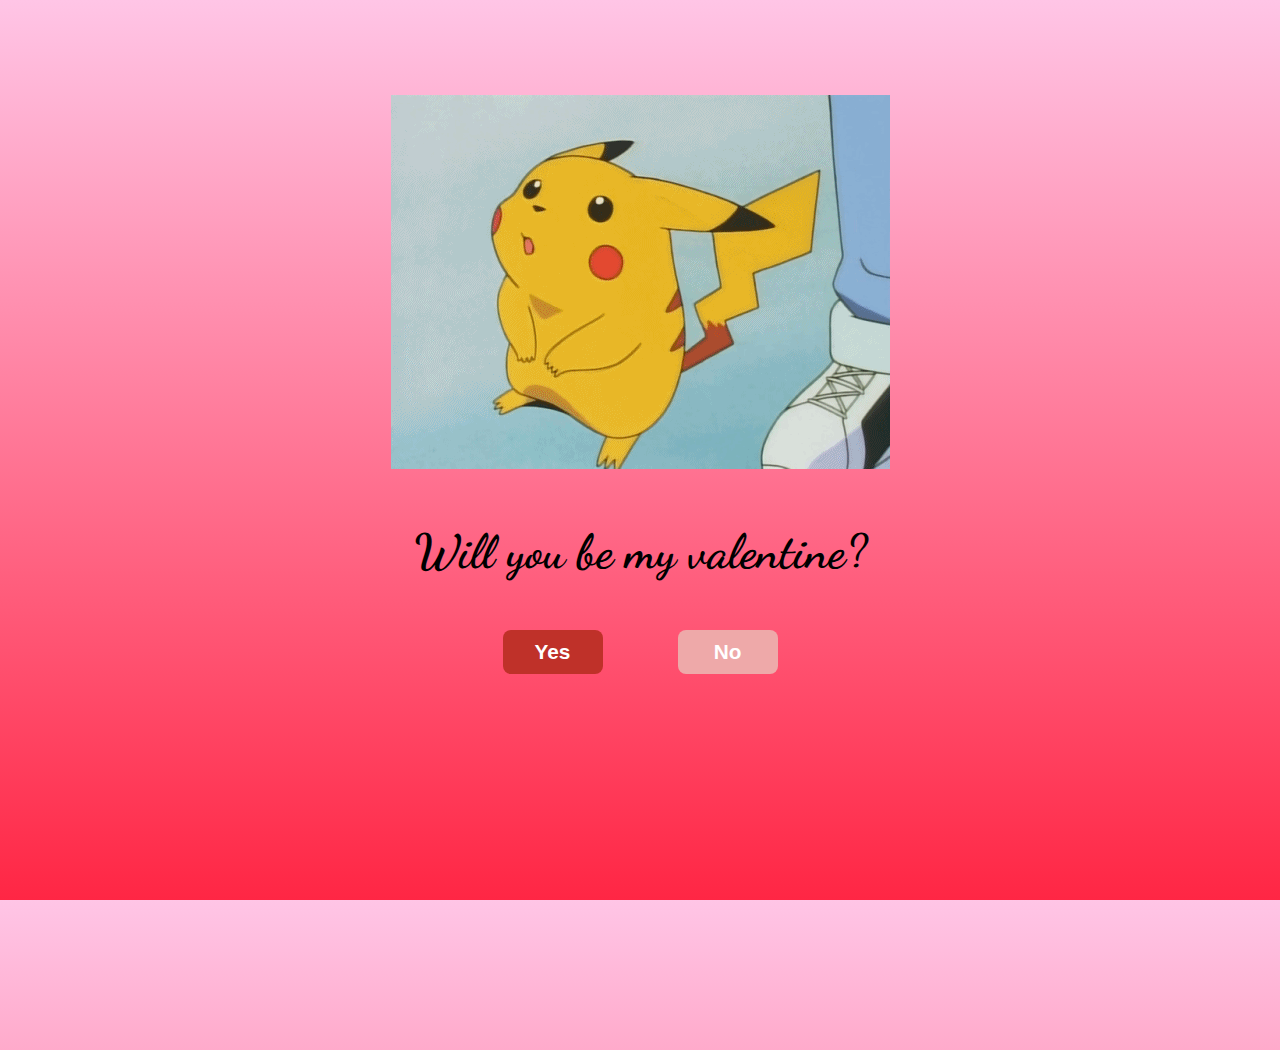
<file: index.html>
<!DOCTYPE html>
<html lang="en">
<head>
    <meta charset="UTF-8">
    <meta name="viewport" content="width=device-width, initial-scale=1.0">
    <title>Valentine Project</title>
    <link rel="stylesheet" href="valentine.css">
    <link rel="preconnect" href="https://fonts.googleapis.com">
<link rel="preconnect" href="https://fonts.gstatic.com" crossorigin>
<link href="https://fonts.googleapis.com/css2?family=Dancing+Script:wght@400..700&display=swap" rel="stylesheet">
</head>
<body>
    <div class="container">
    <!-- GIF --> 
     <img src="./asset/6e4e030b11b113f046a2a0be16f9c9ee.gif" alt="a cute pic of pikachu" id="toggle-gif">   
    <!-- Question -->
     <h1 id="message">
        Will you be my valentine?
     </h1>
    <!-- Button --> 
     <div class="btn-container">
        <button id="yes-btn" onclick="window.location.href='yes.html'">Yes</button>
        <button id="no-btn">No</button>
     </div>
     
     <script src="script.js"></script>
</body>
</html>
</file>
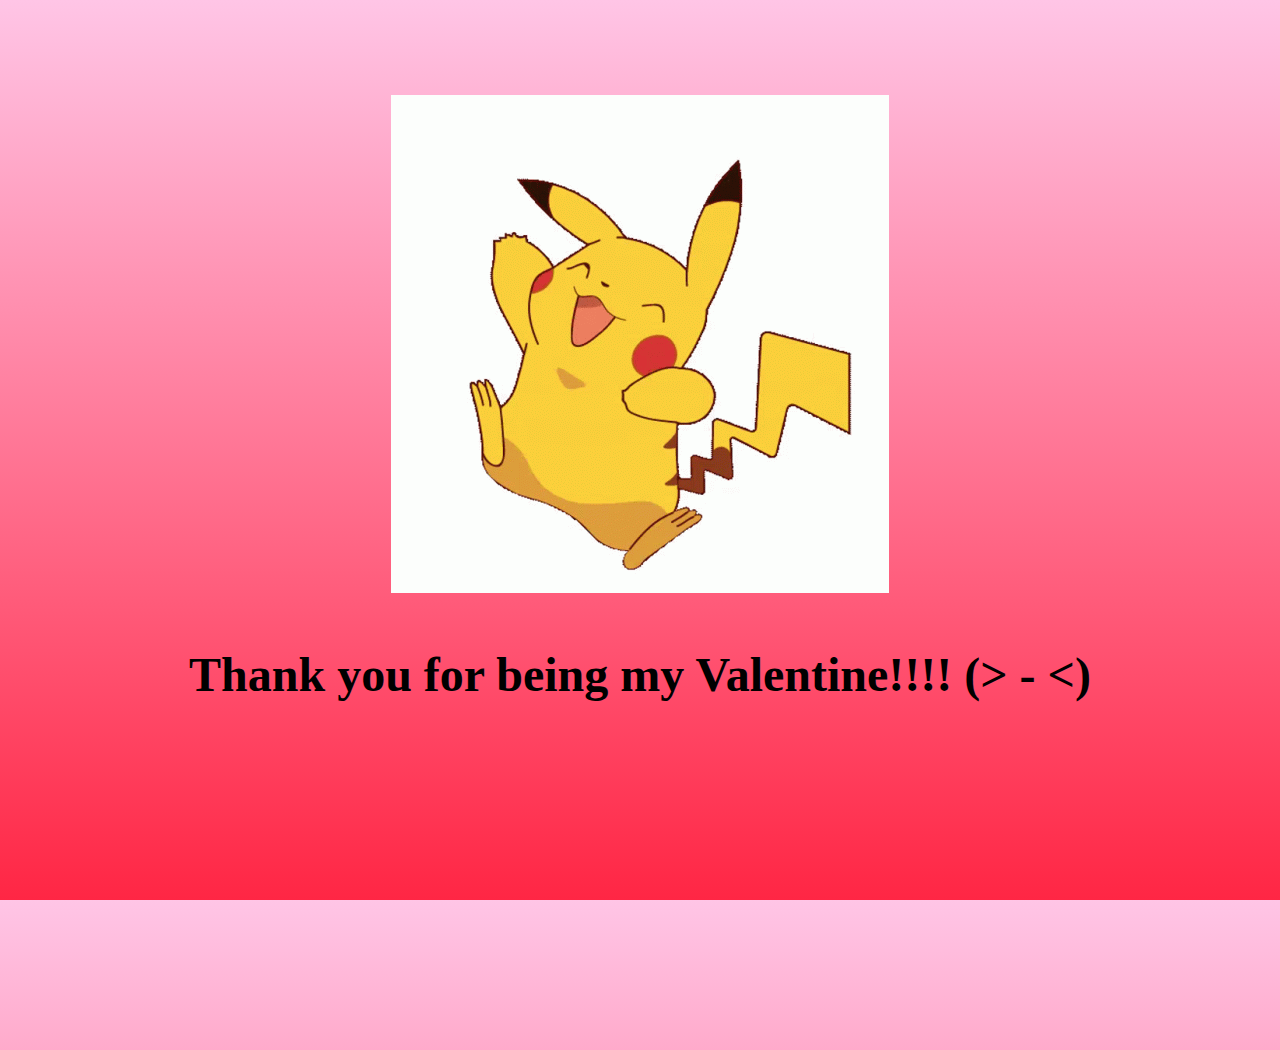
<file: yes.html>
<!DOCTYPE html>
<html lang="en">
<head>
    <meta charset="UTF-8">
    <meta name="viewport" content="width=device-width, initial-scale=1.0">
    <title>Yes Answer</title>
    <link rel="stylesheet" href="valentine.css">
</head>
<body>
    <div class="container">
        <!-- GIF -->
         <img src="./asset/dc35faebb3d69c42d81fe341183a5b64.gif" alt="pikachu is happy" id="toggle-gif" />
         <h1 id="message">Thank you for being my Valentine!!!! (>  -  <) </h1>

    </div>
</body>
</html>
</file>
<file: valentine.css>
:root {
    --gap-scale-factor: 250;
  }
  
  html,
  body {
    height: 100%;
    margin: 0;
    padding: 0;
    overflow: hidden;
  }
  
  body {
    display: flex;
    flex-direction: column;
    justify-content: flex-start;
    text-align: center;
    margin: 0;
    padding: 75px 0;
    background: linear-gradient(	#ffc5e6, 	#ff2644);
    font-family: "Dancing Script", serif;
  }
  
  .container {
    max-width: 100%;
    margin: 20px auto 0 auto;
  }
  
  #togepi-gif {
    width: 500px;
    height: 400px;
    object-fit: cover;
  }
  
  h1 {
    font-size: 3rem;
    margin: 50px auto;
  }
  
  .btn-container {
    display: flex;
    justify-content: center;
    gap: 75px;
  }
  
  button {
    border-radius: 8px;
    min-width: 100px;
    max-width: 550px;
    border: none;
    cursor: pointer;
    padding: 10px 15px;
    white-space: nowrap;
    font-size: 1.3rem;
    font-weight: 600;
    transition: transform 0.1s ease;
  }
  
  button:hover {
    scale: 1.05;
  }
  
  #yes-btn {
    transform-origin: center top;
    color: white;
    background-color: 	#bf3129;
  }
  
  #no-btn {
    color: white;
    background-color: 		#eea9a9;
  }
  
  @media (max-width: 1150px) {
    :root {
      --gap-scale-factor: 200;
    }
  
    body {
      padding-top: 70px;
    }
    .container {
      max-width: 100%;
      margin: 0;
    }
  
    #togepi-gif {
      width: 380px;
      height: 304px;
      object-fit: cover;
    }
  
    h1 {
      font-size: 2rem;
      margin: 50px auto;
    }
  
    .btn-container {
      display: flex;
      justify-content: center;
      gap: 20px;
    }
  
    button {
      border-radius: 8px;
      min-width: 100px;
      max-width: 400px;
      border: none;
      cursor: pointer;
      padding: 10px 12px;
      white-space: nowrap;
      font-size: 1rem;
      font-weight: 600;
      transition: transform 0.1s ease;
    }
  }
  
  @media (max-width: 600px) {
    :root {
      --gap-scale-factor: 50;
    }
    body {
      padding-top: 100px;
    }
    .container {
      max-width: 100%;
      margin: 0;
    }
  
    #togepi-gif {
      width: 300px;
      height: 240px;
      object-fit: cover;
    }
  
    h1 {
      font-size: 1.4rem;
      margin: 32px auto;
    }
  
    .btn-container {
      display: flex;
      justify-content: center;
      gap: 10px;
    }
  
    button {
      border-radius: 8px;
      min-width: 60px;
      max-width: 175px;
      border: none;
      cursor: pointer;
      padding: 10px 12px;
      white-space: nowrap;
      font-size: 0.8rem;
      font-weight: 600;
      transition: transform 0.1s ease;
    }
  }
</file>
